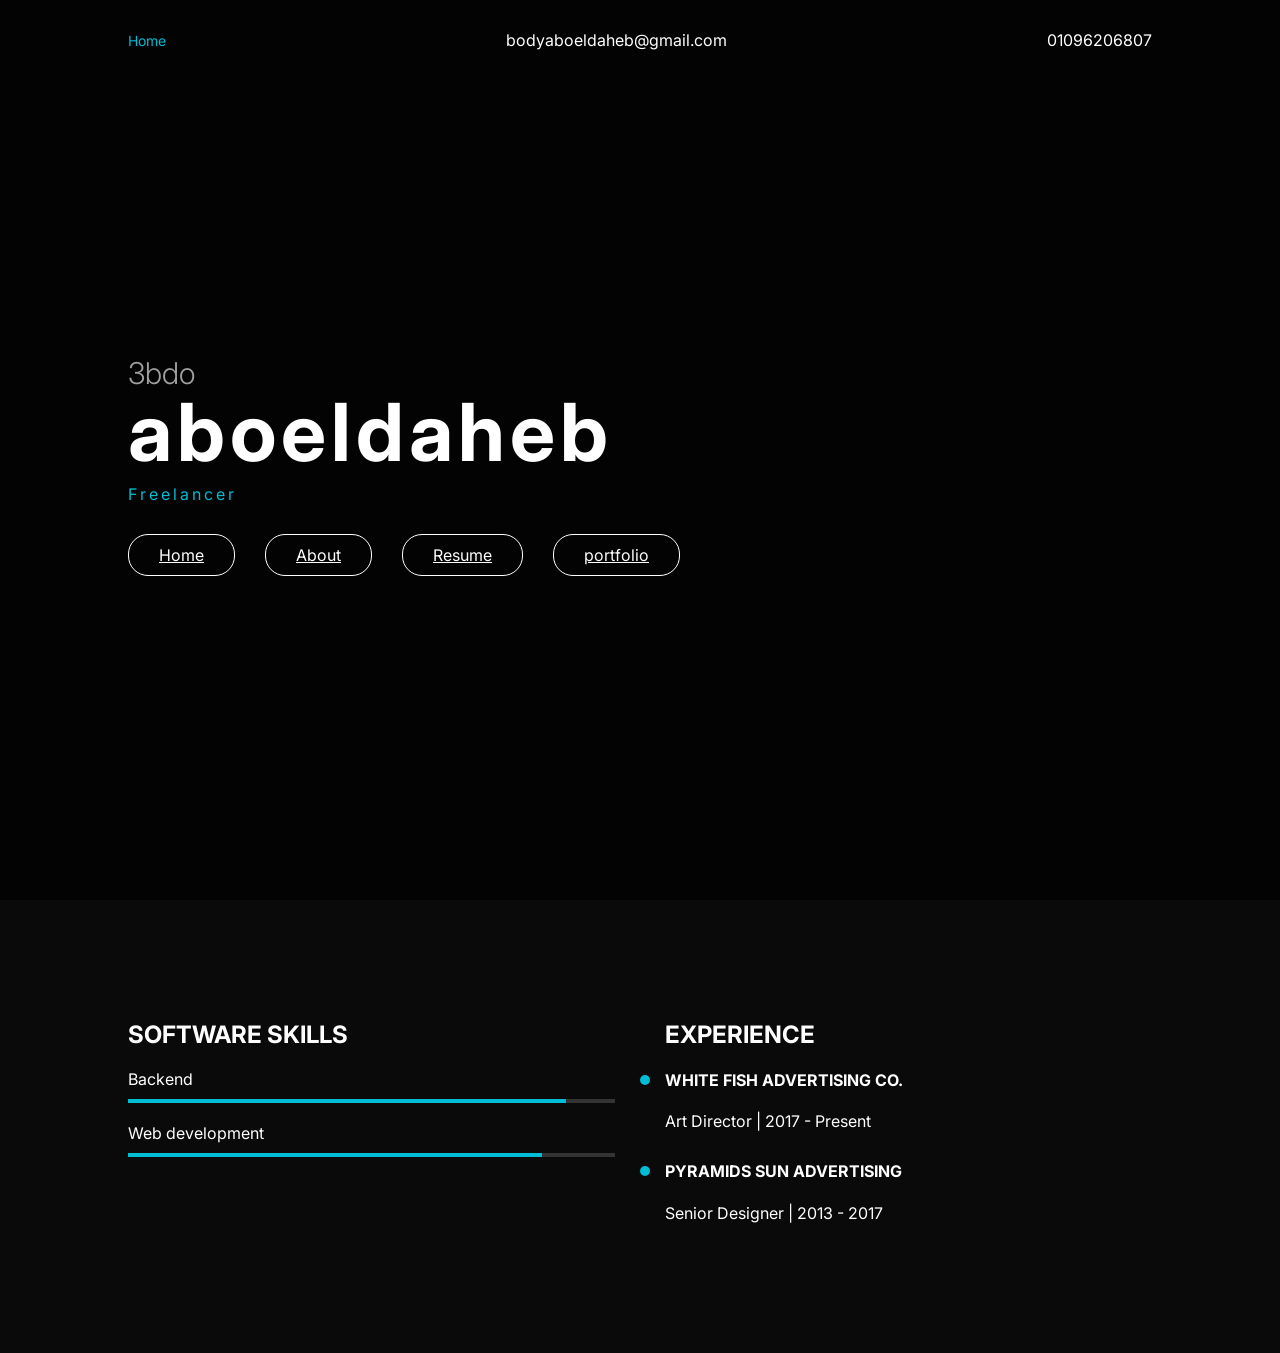
<file: index.html>
<!DOCTYPE html>
<html lang="ar" dir="ltr">
<head>
    <meta charset="UTF-8">
    <meta name="viewport" content="width=device-width, initial-scale=1.0">
    <title>Portfolio - Jason Martin</title>
    <link rel="stylesheet" href="styles.css">
    <link href="https://fonts.googleapis.com/css2?family=Inter:wght@300;400;700&display=swap" rel="stylesheet">
</head>
<body>

    <nav class="navbar">
        <div class="nav-links">
            <a href="#" class="active">Home</a>
           
        </div>
        <div class="contact-num">bodyaboeldaheb@gmail.com</div>
        <div class="contact-num">01096206807</div>
    </nav>

    <section class="hero">
        <div class="hero-content">
            <h3>3bdo</h3>
            <h1>aboeldaheb</h1>
            <p class="subtitle">Freelancer</p>
            <div class="hero-btns">
                <a href="index.html" class="btn btn-outline">Home</a>
                <a href="about.html" class="btn btn-outline">About</a>
                <a href="resume.html" class="btn btn-outline">Resume</a>
                <a href="portfolio.html"class="btn btn-outline">portfolio</a>
            </div>
        </div>
    </section>

    <section class="skills-section">
        <div class="container">
            <div class="skills-grid">
                <div class="skill-column">
                    <h2>SOFTWARE SKILLS</h2>
                    <div class="skill-item">
                        <span>Backend</span>
                        <div class="progress-bar"><div class="progress" style="width: 90%;"></div></div>
                    </div>
                    <div class="skill-item">
                        <span>Web development</span>
                        <div class="progress-bar"><div class="progress" style="width: 85%;"></div></div>
                    </div>
                </div>

                <div class="experience-column">
                    <h2>EXPERIENCE</h2>
                    <div class="timeline">
                        <div class="timeline-item">
                          <span class="dot"></span>
                            <h4>WHITE FISH ADVERTISING CO.</h4>
                            <p>Art Director | 2017 - Present</p>
                        </div>
                        <div class="timeline-item">
                            <span class="dot"></span>
                            <h4>PYRAMIDS SUN ADVERTISING</h4>
                            <p>Senior Designer | 2013 - 2017</p>
                        </div>
                    </div>
                </div>
            </div>
        </div>
    </section>

    <script src="script.js"></script>
</body>
</html>
</file>
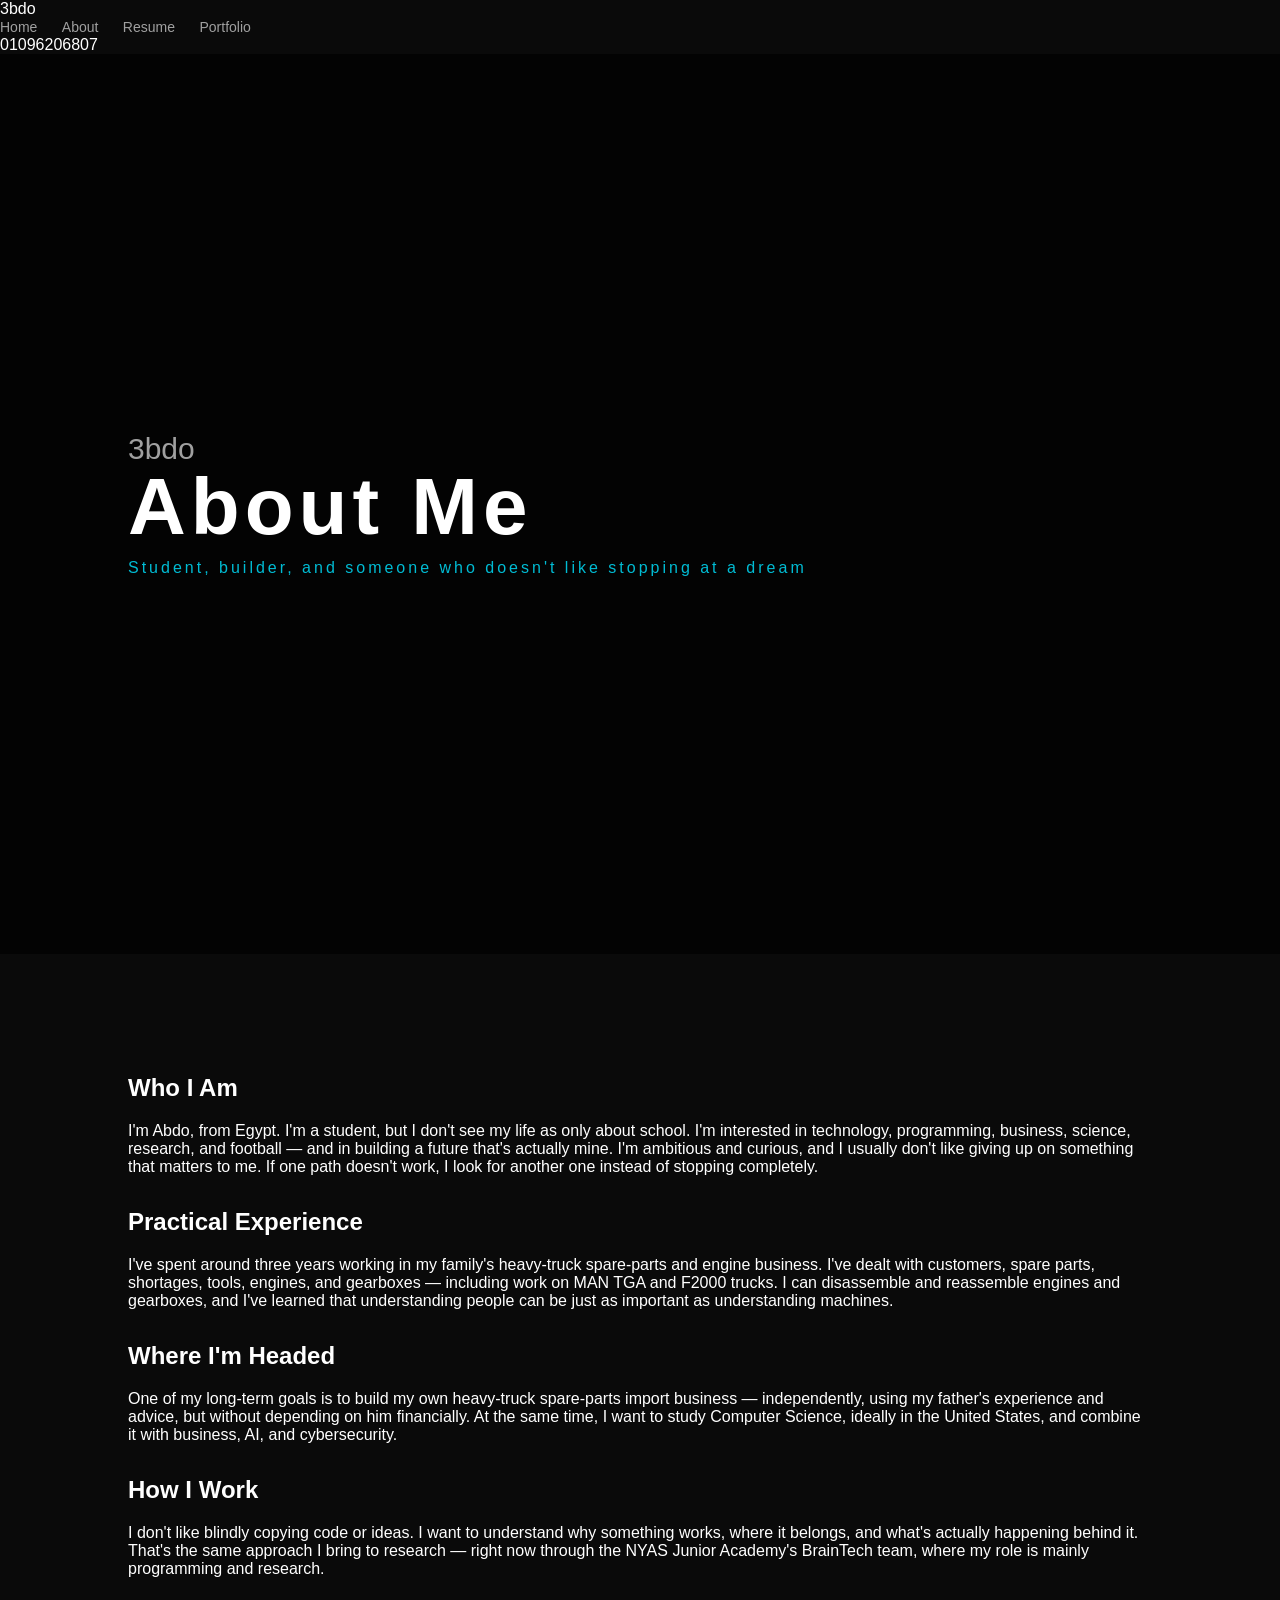
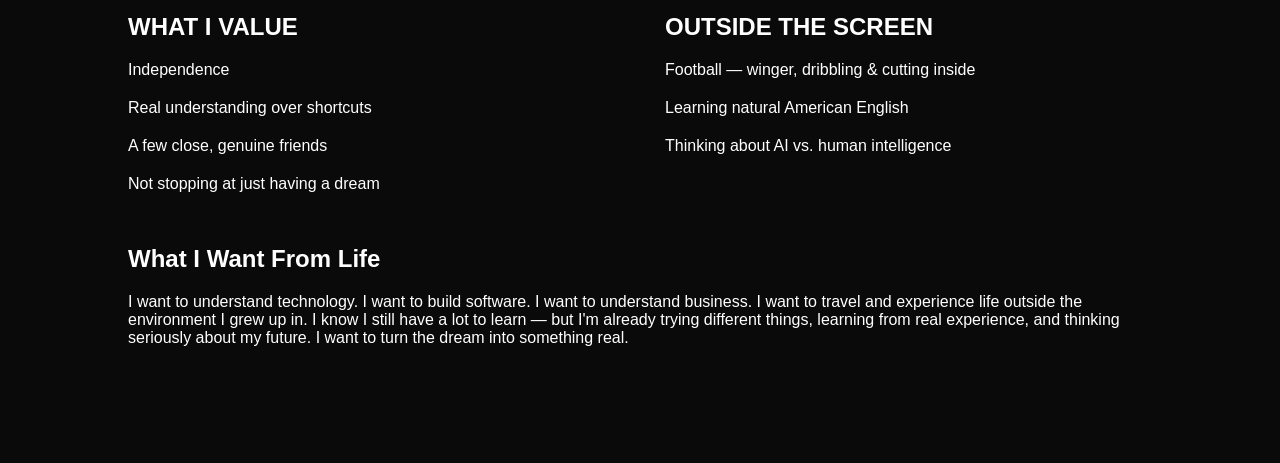
<file: about.html>
<!DOCTYPE html>
<html lang="en">
<head>
    <meta charset="UTF-8">
    <meta name="viewport" content="width=device-width, initial-scale=1.0">
    <title>About | aboeldaheb</title>
    <link rel="stylesheet" href="styles.css">
</head>
<body>

    <nav>
        <div class="logo">3bdo</div>
        <div class="nav-links">
            <a href="index.html">Home</a>
            <a href="about.html">About</a>
            <a href="resume.html">Resume</a>
            <a href="portfolio.html">Portfolio</a>
        </div>
        <div class="contact-num">01096206807</div>
    </nav>

    <section class="hero">
        <div class="hero-content">
            <h3>3bdo</h3>
            <h1>About Me</h1>
            <p class="subtitle">Student, builder, and someone who doesn't like stopping at a dream</p>
        </div>
    </section>

    <section class="skills-section">
        <div class="container">

            <h2>Who I Am</h2>
            <p>
                I'm Abdo, from Egypt. I'm a student, but I don't see my life
                as only about school. I'm interested in technology, programming,
                business, science, research, and football — and in building a
                future that's actually mine. I'm ambitious and curious, and I
                usually don't like giving up on something that matters to me.
                If one path doesn't work, I look for another one instead of
                stopping completely.
            </p>

            <h2 style="margin-top: 2rem;">Practical Experience</h2>
            <p>
                I've spent around three years working in my family's
                heavy-truck spare-parts and engine business. I've dealt with
                customers, spare parts, shortages, tools, engines, and
                gearboxes — including work on MAN TGA and F2000 trucks. I can
                disassemble and reassemble engines and gearboxes, and I've
                learned that understanding people can be just as important
                as understanding machines.
            </p>

            <h2 style="margin-top: 2rem;">Where I'm Headed</h2>
            <p>
                One of my long-term goals is to build my own heavy-truck
                spare-parts import business — independently, using my
                father's experience and advice, but without depending on him
                financially. At the same time, I want to study Computer
                Science, ideally in the United States, and combine it with
                business, AI, and cybersecurity.
            </p>

            <h2 style="margin-top: 2rem;">How I Work</h2>
            <p>
                I don't like blindly copying code or ideas. I want to
                understand why something works, where it belongs, and what's
                actually happening behind it. That's the same approach I
                bring to research — right now through the NYAS Junior
                Academy's BrainTech team, where my role is mainly programming
                and research.
            </p>

            <div class="skills-grid">
                <div class="skill-column">
                    <h2>WHAT I VALUE</h2>
                    <div class="skill-item">Independence</div>
                    <div class="skill-item">Real understanding over shortcuts</div>
                    <div class="skill-item">A few close, genuine friends</div>
                    <div class="skill-item">Not stopping at just having a dream</div>
                </div>

                <div class="skill-column">
                    <h2>OUTSIDE THE SCREEN</h2>
                    <div class="skill-item">Football — winger, dribbling & cutting inside</div>
                    <div class="skill-item">Learning natural American English</div>
                    <div class="skill-item">Thinking about AI vs. human intelligence</div>
                </div>
            </div>

            <h2 style="margin-top: 2rem;">What I Want From Life</h2>
            <p>
                I want to understand technology. I want to build software.
                I want to understand business. I want to travel and
                experience life outside the environment I grew up in.
                I know I still have a lot to learn — but I'm already trying
                different things, learning from real experience, and
                thinking seriously about my future. I want to turn the dream
                into something real.
            </p>

        </div>
    </section>

    <script src="script.js"></script>
</body>
</html>
</file>
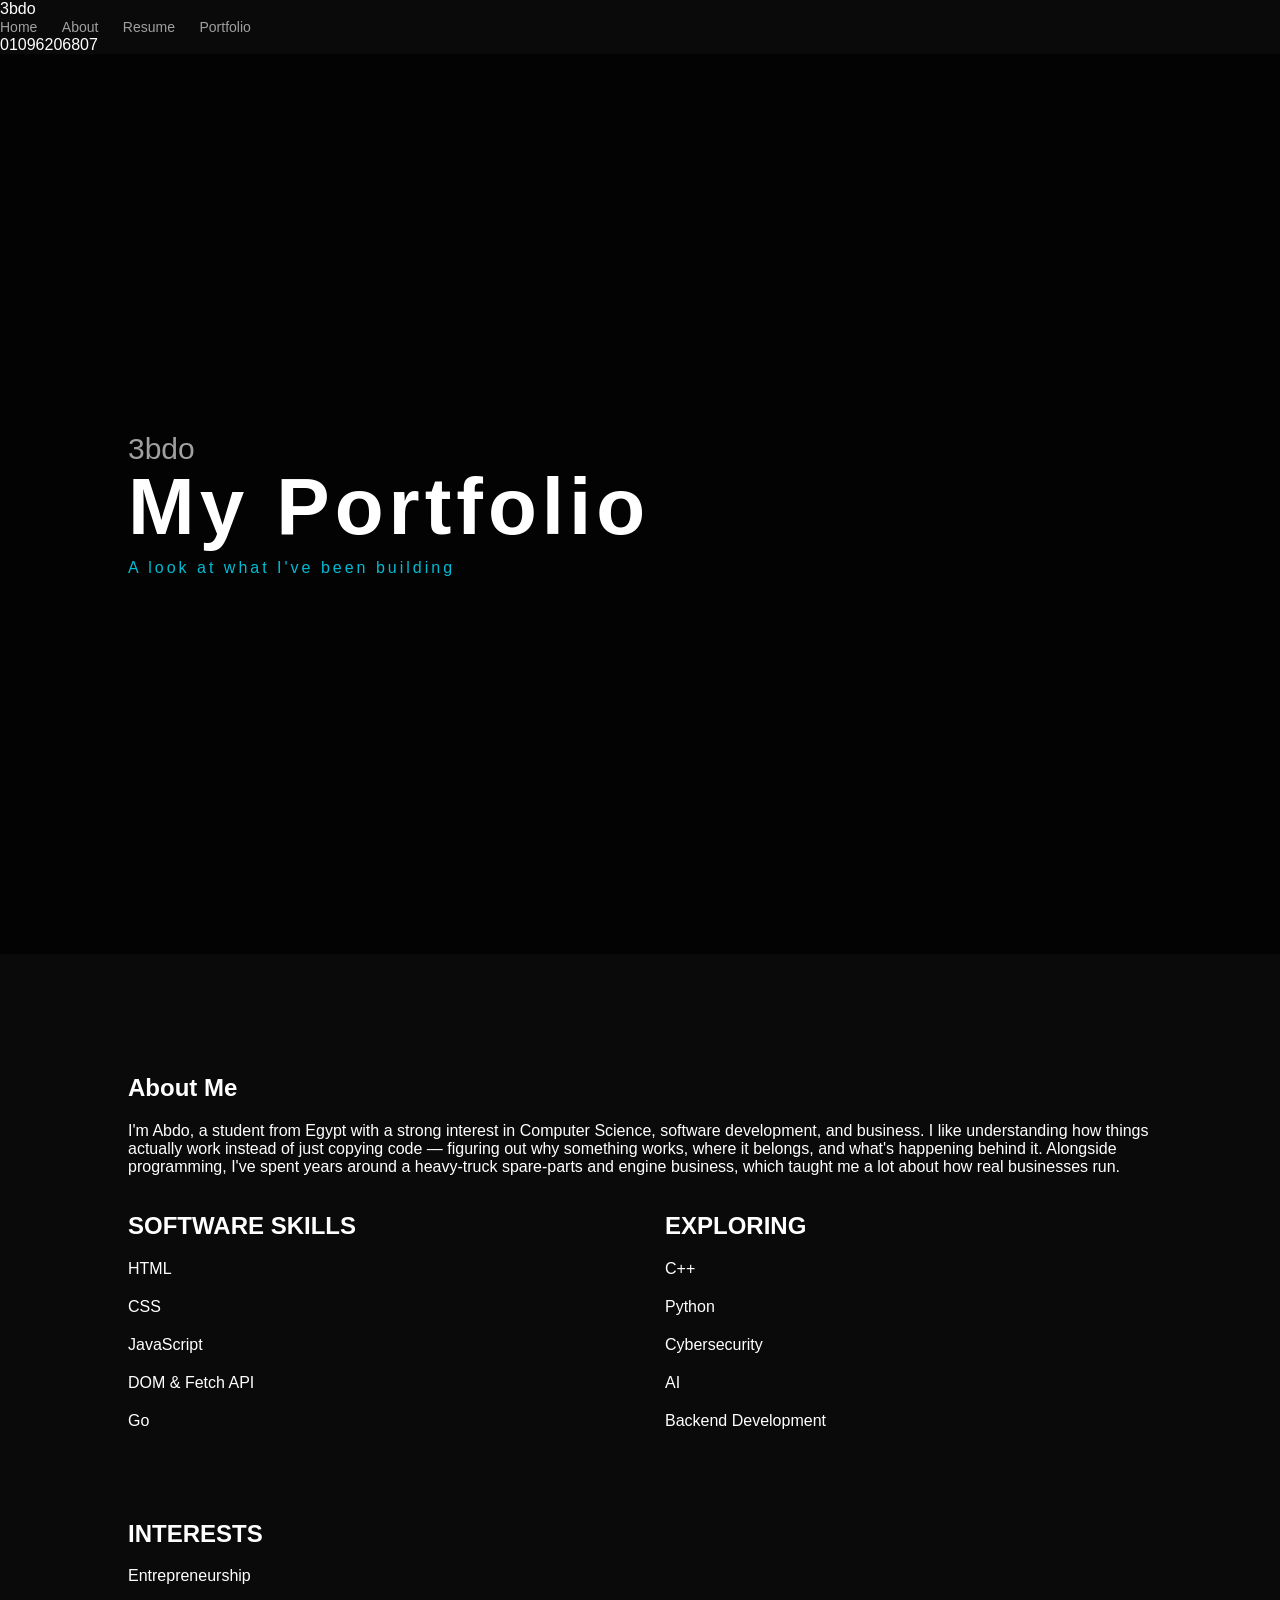
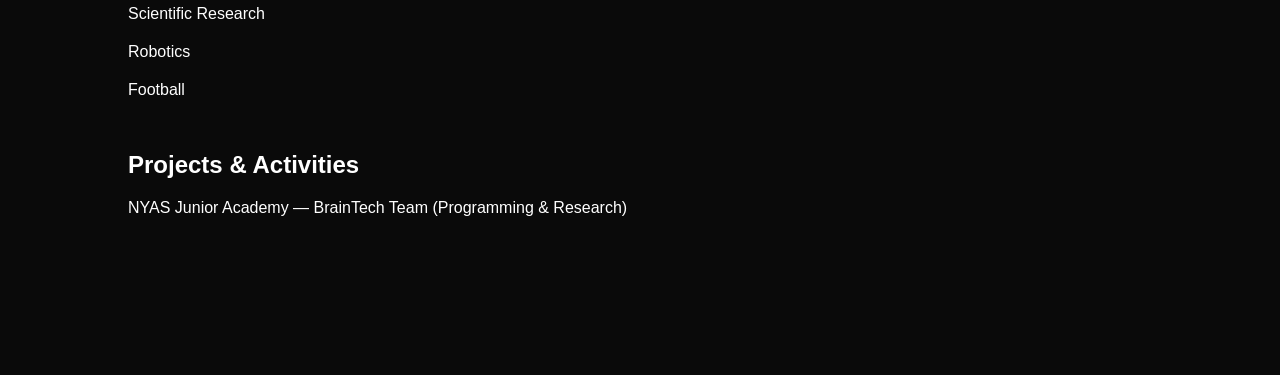
<file: portfolio.html>
<!DOCTYPE html>
<html lang="en">
<head>
    <meta charset="UTF-8">
    <meta name="viewport" content="width=device-width, initial-scale=1.0">
    <title>Portfolio | aboeldaheb</title>
    <link rel="stylesheet" href="styles.css">
</head>
<body>

    <nav>
        <div class="logo">3bdo</div>
        <div class="nav-links">
            <a href="index.html">Home</a>
            <a href="about.html">About</a>
            <a href="resume.html">Resume</a>
            <a href="portfolio.html">Portfolio</a>
        </div>
        <div class="contact-num">01096206807</div>
    </nav>

    <section class="hero">
        <div class="hero-content">
            <h3>3bdo</h3>
            <h1>My Portfolio</h1>
            <p class="subtitle">A look at what I've been building</p>
        </div>
    </section>

    <section class="skills-section">
        <div class="container">

            <h2>About Me</h2>
            <p>
                I'm Abdo, a student from Egypt with a strong interest in
                Computer Science, software development, and business.
                I like understanding how things actually work instead of
                just copying code — figuring out why something works,
                where it belongs, and what's happening behind it.
                Alongside programming, I've spent years around a
                heavy-truck spare-parts and engine business, which
                taught me a lot about how real businesses run.
            </p>

            <div class="skills-grid">

                <div class="skill-column">
                    <h2>SOFTWARE SKILLS</h2>
                    <div class="skill-item">HTML</div>
                    <div class="skill-item">CSS</div>
                    <div class="skill-item">JavaScript</div>
                    <div class="skill-item">DOM & Fetch API</div>
                    <div class="skill-item">Go</div>
                </div>

                <div class="skill-column">
                    <h2>EXPLORING</h2>
                    <div class="skill-item">C++</div>
                    <div class="skill-item">Python</div>
                    <div class="skill-item">Cybersecurity</div>
                    <div class="skill-item">AI</div>
                    <div class="skill-item">Backend Development</div>
                </div>

                <div class="skill-column">
                    <h2>INTERESTS</h2>
                    <div class="skill-item">Entrepreneurship</div>
                    <div class="skill-item">Scientific Research</div>
                    <div class="skill-item">Robotics</div>
                    <div class="skill-item">Football</div>
                </div>

            </div>

            <h2 style="margin-top: 2rem;">Projects & Activities</h2>
            <div class="skill-item">
                NYAS Junior Academy — BrainTech Team (Programming & Research)
            </div>
            <div class="skill-item">
                Heavy-Truck Spare Parts Business — Practical Experience
            </div>

        </div>
    </section>

    <script src="script.js"></script>
</body>
</html>
</file>
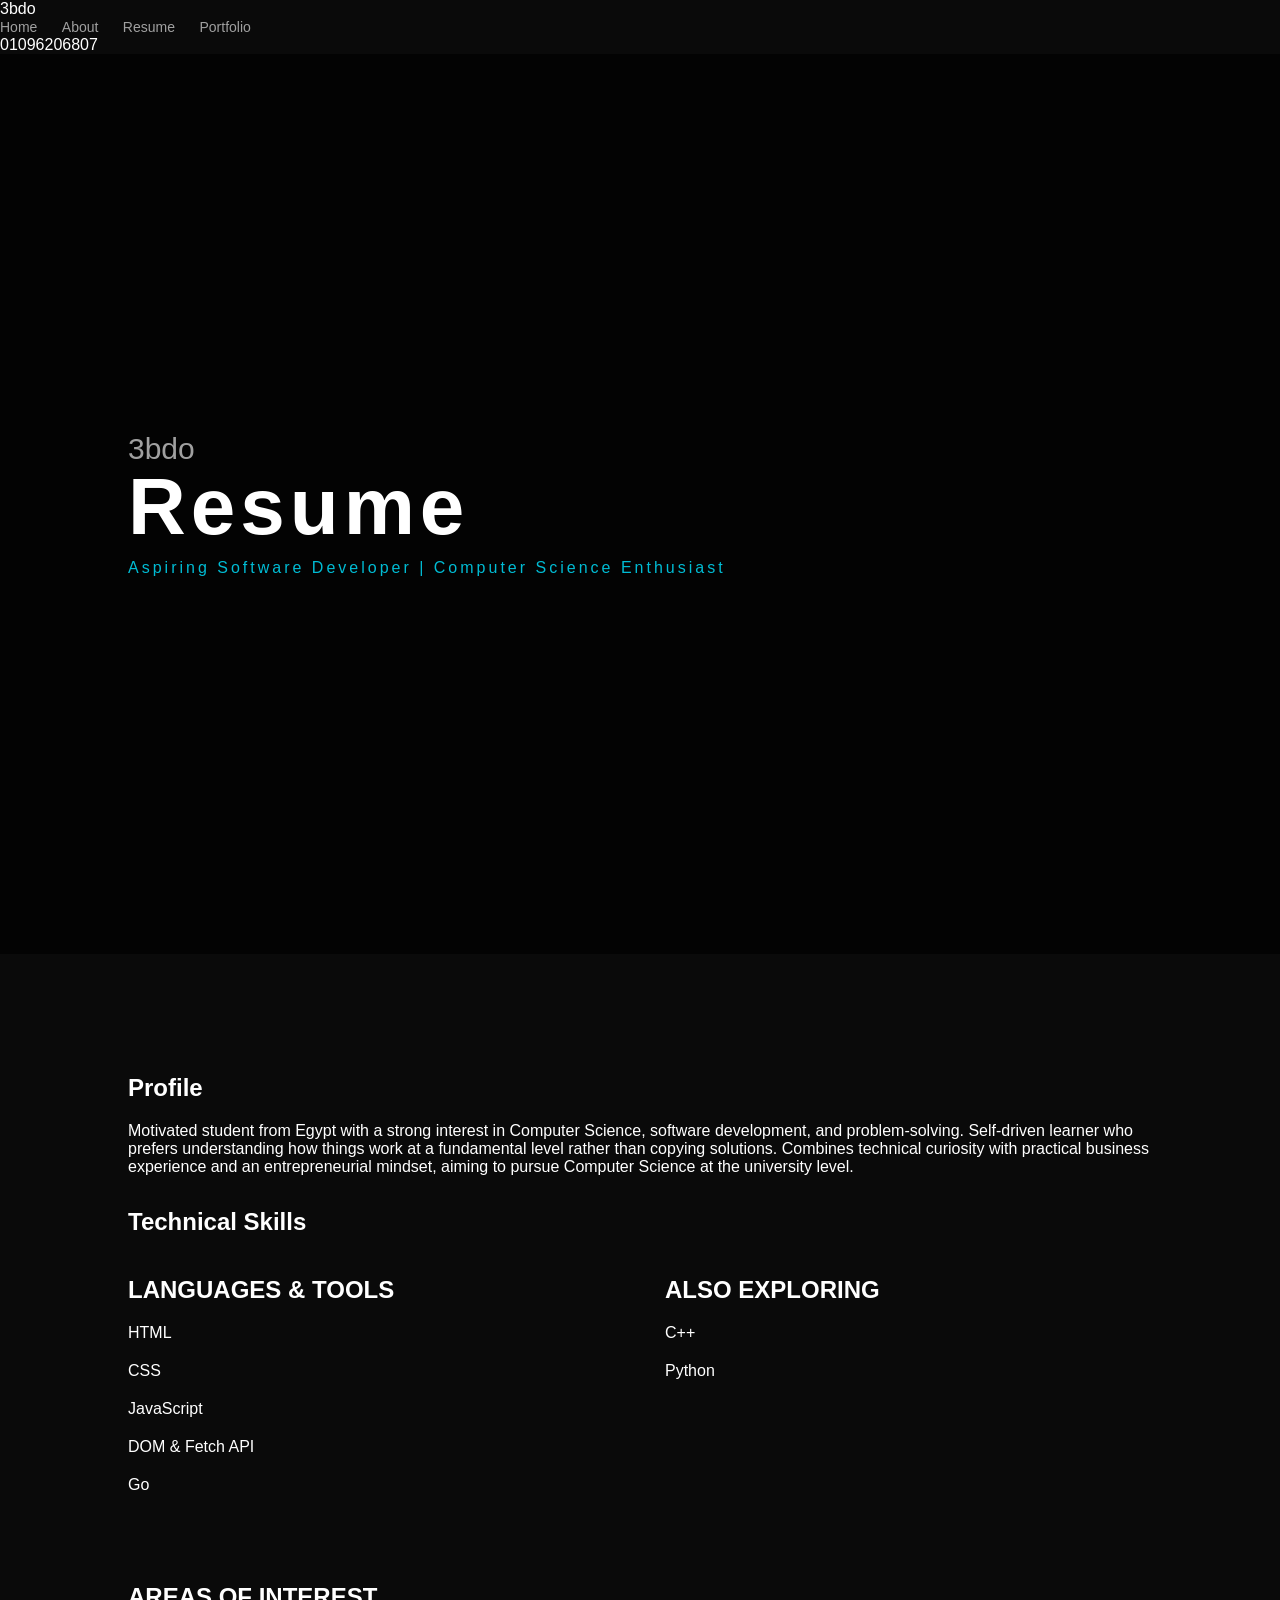
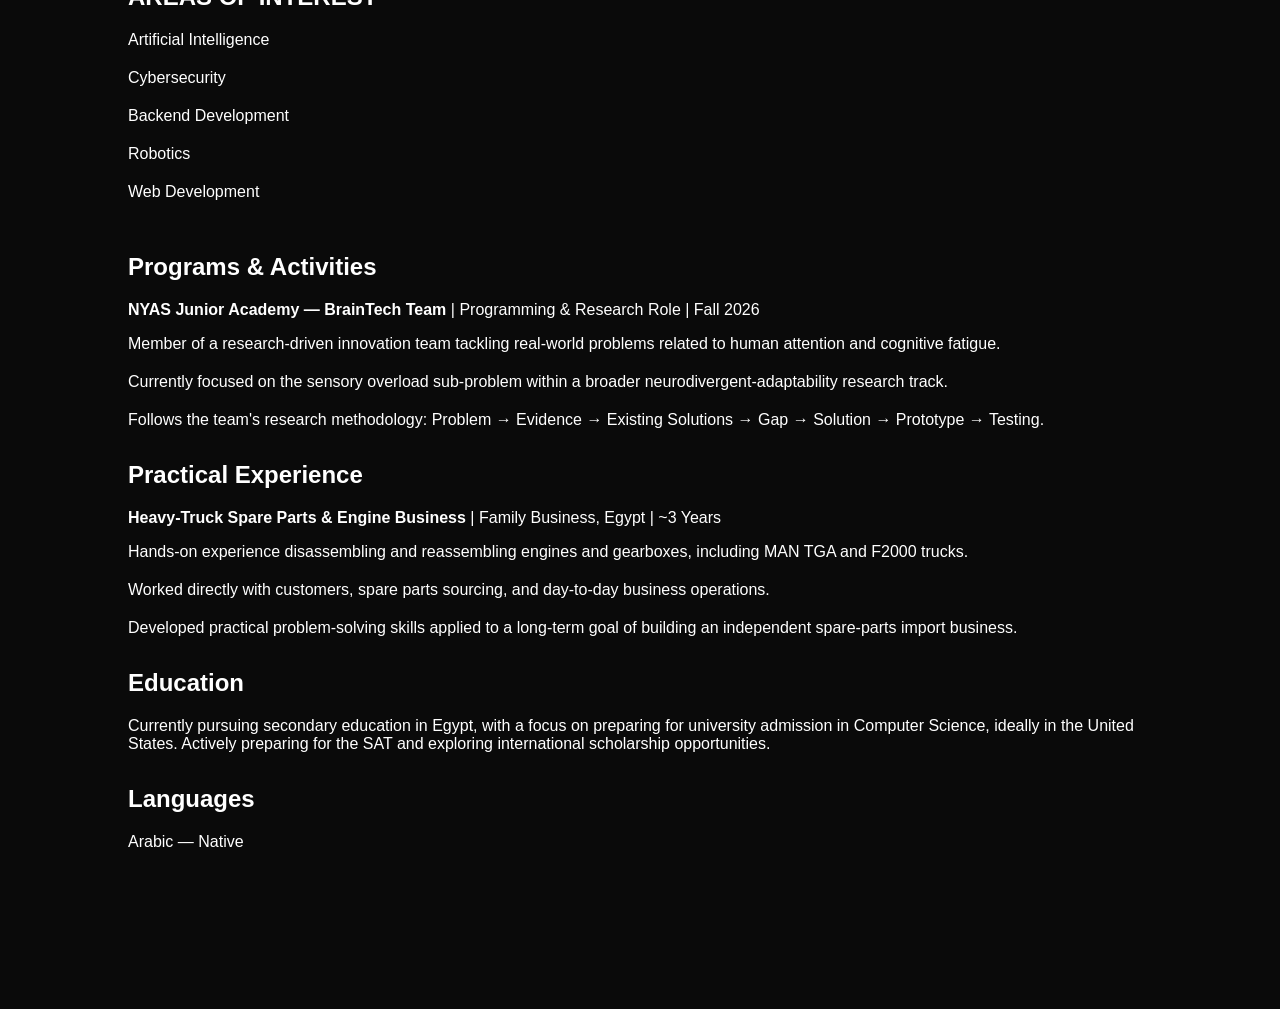
<file: resume.html>
<!DOCTYPE html>
<html lang="en">
<head>
    <meta charset="UTF-8">
    <meta name="viewport" content="width=device-width, initial-scale=1.0">
    <title>Resume | aboeldaheb</title>
    <link rel="stylesheet" href="styles.css">
</head>
<body>

    <nav>
        <div class="logo">3bdo</div>
        <div class="nav-links">
            <a href="index.html">Home</a>
            <a href="about.html">About</a>
            <a href="resume.html">Resume</a>
            <a href="portfolio.html">Portfolio</a>
        </div>
        <div class="contact-num">01096206807</div>
    </nav>

    <section class="hero">
        <div class="hero-content">
            <h3>3bdo</h3>
            <h1>Resume</h1>
            <p class="subtitle">Aspiring Software Developer | Computer Science Enthusiast</p>
        </div>
    </section>

    <section class="skills-section">
        <div class="container">

            <h2>Profile</h2>
            <p>
                Motivated student from Egypt with a strong interest in
                Computer Science, software development, and problem-solving.
                Self-driven learner who prefers understanding how things work
                at a fundamental level rather than copying solutions.
                Combines technical curiosity with practical business
                experience and an entrepreneurial mindset, aiming to pursue
                Computer Science at the university level.
            </p>

            <h2 style="margin-top: 2rem;">Technical Skills</h2>
            <div class="skills-grid">
                <div class="skill-column">
                    <h2>LANGUAGES & TOOLS</h2>
                    <div class="skill-item">HTML</div>
                    <div class="skill-item">CSS</div>
                    <div class="skill-item">JavaScript</div>
                    <div class="skill-item">DOM & Fetch API</div>
                    <div class="skill-item">Go</div>
                </div>

                <div class="skill-column">
                    <h2>ALSO EXPLORING</h2>
                    <div class="skill-item">C++</div>
                    <div class="skill-item">Python</div>
                </div>

                <div class="skill-column">
                    <h2>AREAS OF INTEREST</h2>
                    <div class="skill-item">Artificial Intelligence</div>
                    <div class="skill-item">Cybersecurity</div>
                    <div class="skill-item">Backend Development</div>
                    <div class="skill-item">Robotics</div>
                    <div class="skill-item">Web Development</div>
                </div>
            </div>

            <h2 style="margin-top: 2rem;">Programs & Activities</h2>
            <p><strong>NYAS Junior Academy — BrainTech Team</strong> | Programming & Research Role | Fall 2026</p>
            <div class="skill-item">Member of a research-driven innovation team tackling real-world problems related to human attention and cognitive fatigue.</div>
            <div class="skill-item">Currently focused on the sensory overload sub-problem within a broader neurodivergent-adaptability research track.</div>
            <div class="skill-item">Follows the team's research methodology: Problem → Evidence → Existing Solutions → Gap → Solution → Prototype → Testing.</div>

            <h2 style="margin-top: 2rem;">Practical Experience</h2>
            <p><strong>Heavy-Truck Spare Parts & Engine Business</strong> | Family Business, Egypt | ~3 Years</p>
            <div class="skill-item">Hands-on experience disassembling and reassembling engines and gearboxes, including MAN TGA and F2000 trucks.</div>
            <div class="skill-item">Worked directly with customers, spare parts sourcing, and day-to-day business operations.</div>
            <div class="skill-item">Developed practical problem-solving skills applied to a long-term goal of building an independent spare-parts import business.</div>

            <h2 style="margin-top: 2rem;">Education</h2>
            <p>
                Currently pursuing secondary education in Egypt, with a focus
                on preparing for university admission in Computer Science,
                ideally in the United States. Actively preparing for the SAT
                and exploring international scholarship opportunities.
            </p>

            <h2 style="margin-top: 2rem;">Languages</h2>
            <div class="skill-item">Arabic — Native</div>
            <div class="skill-item">English — B2, actively improving toward natural, fluent American English</div>

        </div>
    </section>

    <script src="script.js"></script>
</body>
</html>
</file>
<file: styles.css>
:root {
    --bg-color: #0a0a0a;
    --accent-color: #00bcd4;
    --text-main: #ffffff;
    --text-dim: #a0a0a0;
}

body {
    margin: 0;
    padding: 0;
    font-family: 'Inter', sans-serif;
    background-color: var(--bg-color);
    color: var(--text-main);
    overflow-x: hidden;
}

/* Navbar */
.navbar {
    display: flex;
    justify-content: space-between;
    padding: 30px 10%;
    position: fixed;
    width: 80%;
    z-index: 1000;
}

.nav-links a {
    color: var(--text-dim);
    text-decoration: none;
    margin-right: 20px;
    font-size: 14px;
    transition: 0.3s;
}

.nav-links a.active, .nav-links a:hover {
    color: var(--accent-color);
}

/* Hero Section */
.hero {
    height: 100vh;
    background: linear-gradient(rgba(0,0,0,0.7), rgba(0,0,0,0.7)), 
                url('https://images.unsplash.com/photo-1497215728101-856f4ea42174?auto=format&fit=crop&w=1350&q=80');
    background-size: cover;
    background-position: center;
    display: flex;
    align-items: center;
    padding-left: 10%;
}

.hero h1 {
    font-size: 80px;
    margin: 0;
    letter-spacing: 5px;
    line-height: 0.9;
}

.hero h3 {
    font-size: 30px;
    font-weight: 300;
    margin-bottom: 5px;
    color: var(--text-dim);
}

.subtitle {
    color: var(--accent-color);
    letter-spacing: 3px;
    margin-bottom: 30px;
}

.btn-outline {
    background: transparent;
    border: 1px solid white;
    color: white;
    padding: 10px 30px;
    border-radius: 20px;
    cursor: pointer;
    margin-right: 15px;
    transition: 0.3s;
}

.btn-outline:hover {
    background: white;
    color: black;
}

/* Skills & Progress Bar */
.skills-section {
    padding: 100px 10%;
}

.skills-grid {
    display: grid;
    grid-template-columns: 1fr 1fr;
    gap: 50px;
}

.skill-item {
    margin-bottom: 20px;
}

.progress-bar {
    background: #333;
    height: 4px;
    margin-top: 10px;
    position: relative;
}

.progress {
    background: var(--accent-color);
    height: 100%;
}

/* Timeline */
.timelin{
  border-left: 1px solid #333;
    padding-left: 20px;
}

.timeline-item {
    position: relative;
    margin-bottom: 30px;
}

.dot {
    position: absolute;
    left: -25px;
    top: 5px;
    width: 10px;
    height: 10px;
    background: var(--accent-color);
    border-radius: 50%;
}
    
    /* ===== إصلاح تراكب الأزرار ===== */
.hero-btns {
  display: flex;
  flex-wrap: wrap;
  gap: 15px;
}

.btn-outline {
  display: inline-block;
}

/* ===== Responsive - Mobile ===== */
@media (max-width: 768px) {

  .navbar {
    width: 100%;
    padding: 20px 5%;
    flex-wrap: wrap;
    gap: 10px;
  }

  .nav-links a {
    margin-right: 12px;
    font-size: 13px;
  }

  .contact-num {
    font-size: 12px;
  }

  .hero {
    padding-left: 6%;
    padding-right: 6%;
    height: auto;
    min-height: 100vh;
    padding-top: 120px;
    padding-bottom: 60px;
    flex-direction: column;
    align-items: flex-start;
    justify-content: center;
  }

  .hero h1 {
    font-size: 42px;
    letter-spacing: 2px;
    word-break: break-word;
  }

  .hero h3 {
    font-size: 18px;
  }

  .subtitle {
    font-size: 13px;
    letter-spacing: 2px;
  }

  .hero-btns {
    flex-direction: column;
    width: 100%;
  }

  .btn-outline {
    display: block;
    width: 100%;
    margin: 0;
    box-sizing: border-box;
    text-align: center;
  }

  .skills-section {
    padding: 60px 6%;
  }

  .skills-grid {
    grid-template-columns: 1fr;
    gap: 30px;
  }

}
</file>
